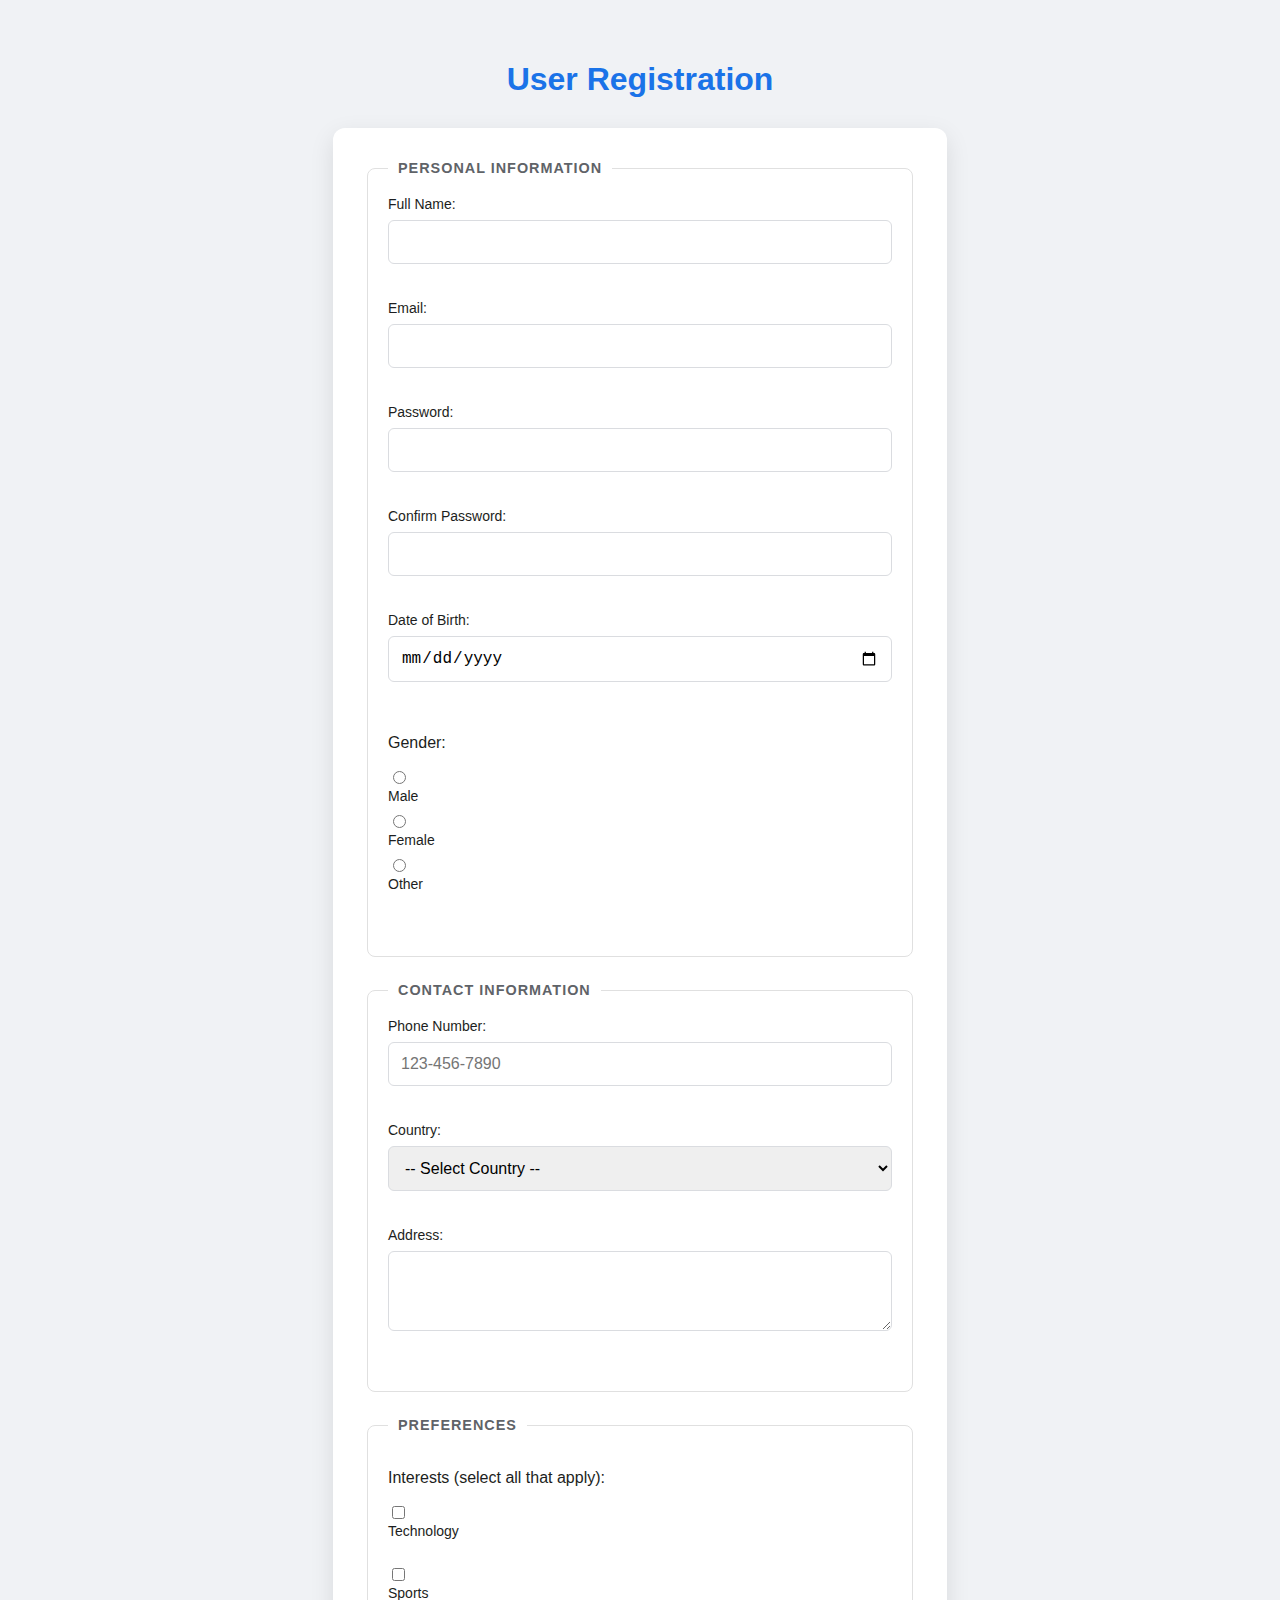
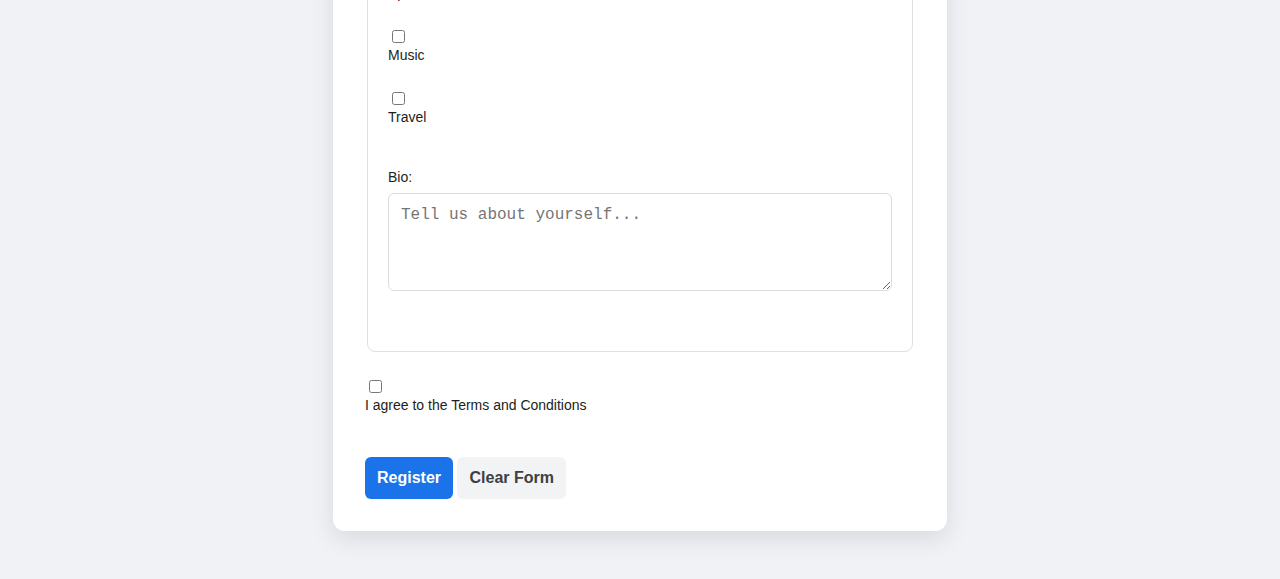
<file: Pages/form.html>
<!DOCTYPE html>
<html lang="en">
<head>
    <meta charset="UTF-8">
    <meta name="viewport" content="width=device-width, initial-scale=1.0">
    <title>Registration Form</title>
    <link rel="stylesheet" href="../Styles/fromStyles.css">
</head>
<body>
    <h1>User Registration</h1>
    
    <form action="" method="">
        
        <!-- Personal Information -->
        <fieldset>
            <legend>Personal Information</legend>
            
            <label for="fullname">Full Name:</label>
            <input type="text" id="fullname" name="fullname" required><br><br>
            
            <label for="email">Email:</label>
            <input type="email" id="email" name="email" required><br><br>
            
            <label for="password">Password:</label>
            <input type="password" id="password" name="password" 
                   minlength="8" required><br><br>
            
            <label for="confirm-password">Confirm Password:</label>
            <input type="password" id="confirm-password" name="confirm_password" 
                   minlength="8" required><br><br>
            
            <label for="birthdate">Date of Birth:</label>
            <input type="date" id="birthdate" name="birthdate"><br><br>
            
            <p>Gender:</p>
            <input type="radio" id="male" name="gender" value="male">
            <label for="male">Male</label>
            
            <input type="radio" id="female" name="gender" value="female">
            <label for="female">Female</label>
            
            <input type="radio" id="other" name="gender" value="other">
            <label for="other">Other</label><br><br>
        </fieldset>
        
        <!-- Contact Information -->
        <fieldset>
            <legend>Contact Information</legend>
            
            <label for="phone">Phone Number:</label>
            <input type="tel" id="phone" name="phone" 
                   pattern="[0-9]{3}-[0-9]{3}-[0-9]{4}" 
                   placeholder="123-456-7890"><br><br>
            
            <label for="country">Country:</label>
            <select id="country" name="country" required>
                <option value="">-- Select Country --</option>
                <option value="us">United States</option>
                <option value="uk">United Kingdom</option>
                <option value="ug">Uganda</option>
                <option value="ke">Kenya</option>
            </select><br><br>
            
            <label for="address">Address:</label>
            <textarea id="address" name="address" rows="3" cols="40"></textarea><br><br>
        </fieldset>
        
        <!-- Preferences -->
        <fieldset>
            <legend>Preferences</legend>
            
            <p>Interests (select all that apply):</p>
            <input type="checkbox" id="tech" name="interests" value="technology">
            <label for="tech">Technology</label><br>
            
            <input type="checkbox" id="sports" name="interests" value="sports">
            <label for="sports">Sports</label><br>
            
            <input type="checkbox" id="music" name="interests" value="music">
            <label for="music">Music</label><br>
            
            <input type="checkbox" id="travel" name="interests" value="travel">
            <label for="travel">Travel</label><br><br>
            
            <label for="bio">Bio:</label>
            <textarea id="bio" name="bio" rows="4" cols="40" 
                      placeholder="Tell us about yourself..." maxlength="500"></textarea><br><br>
        </fieldset>
        
        <!-- Terms and Conditions -->
        <input type="checkbox" id="terms" name="terms" required>
        <label for="terms">I agree to the Terms and Conditions</label><br><br>
        
        <!-- Submit Buttons -->
        <button type="submit">Register</button>
        <button type="reset">Clear Form</button>
        
    </form>
</body>
</html>
</file>
<file: Styles/fromStyles.css>
/* General Page Styling */
body {
    font-family: 'Segoe UI', Roboto, Helvetica, Arial, sans-serif;
    background-color: #f0f2f5;
    color: #1c1e21;
    display: flex;
    flex-direction: column;
    align-items: center;
    padding: 40px 20px;
    margin: 0;
}

h1 {
    color: #1a73e8;
    margin-bottom: 30px;
}

/* Form Container */
form {
    background: #ffffff;
    padding: 2rem;
    border-radius: 12px;
    box-shadow: 0 8px 24px rgba(0, 0, 0, 0.1);
    max-width: 550px;
    width: 100%;
}

/* Fieldset and Grouping */
fieldset {
    border: 1px solid #e0e0e0;
    border-radius: 8px;
    padding: 20px;
    margin-bottom: 25px;
}

legend {
    font-weight: 700;
    padding: 0 10px;
    color: #5f6368;
    font-size: 0.9rem;
    text-transform: uppercase;
    letter-spacing: 1px;
}

/* Input Elements */
label {
    display: block;
    margin-bottom: 8px;
    font-weight: 500;
    font-size: 14px;
}

input[type="text"],
input[type="email"],
input[type="password"],
input[type="date"],
input[type="tel"],
select,
textarea {
    width: 100%;
    padding: 12px;
    margin-bottom: 18px;
    border: 1px solid #dadce0;
    border-radius: 6px;
    box-sizing: border-box; /* Critical for layout */
    font-size: 16px;
    transition: border-color 0.2s;
}

input:focus, 
textarea:focus {
    outline: none;
    border-color: #1a73e8;
    box-shadow: 0 0 0 2px rgba(26, 115, 232, 0.2);
}

/* Inline Elements (Radio & Checkbox) */
.inline-label {
    display: inline;
    font-weight: 400;
    margin-left: 5px;
    cursor: pointer;
}

input[type="radio"], 
input[type="checkbox"] {
    cursor: pointer;
    accent-color: #1a73e8; /* Modern way to style radio/checkbox colors */
}

/* Button Styling */
.btn-container {
    display: flex;
    gap: 15px;
    margin-top: 20px;
}

button {
    flex: 1;
    padding: 12px;
    font-size: 16px;
    font-weight: 600;
    border: none;
    border-radius: 6px;
    cursor: pointer;
    transition: transform 0.1s;
}

button[type="submit"] {
    background-color: #1a73e8;
    color: white;
}

button[type="submit"]:hover {
    background-color: #1557b0;
}

button[type="reset"] {
    background-color: #f1f3f4;
    color: #3c4043;
}

button[type="reset"]:hover {
    background-color: #e8eaed;
}

button:active {
    transform: scale(0.98);
}
</file>
